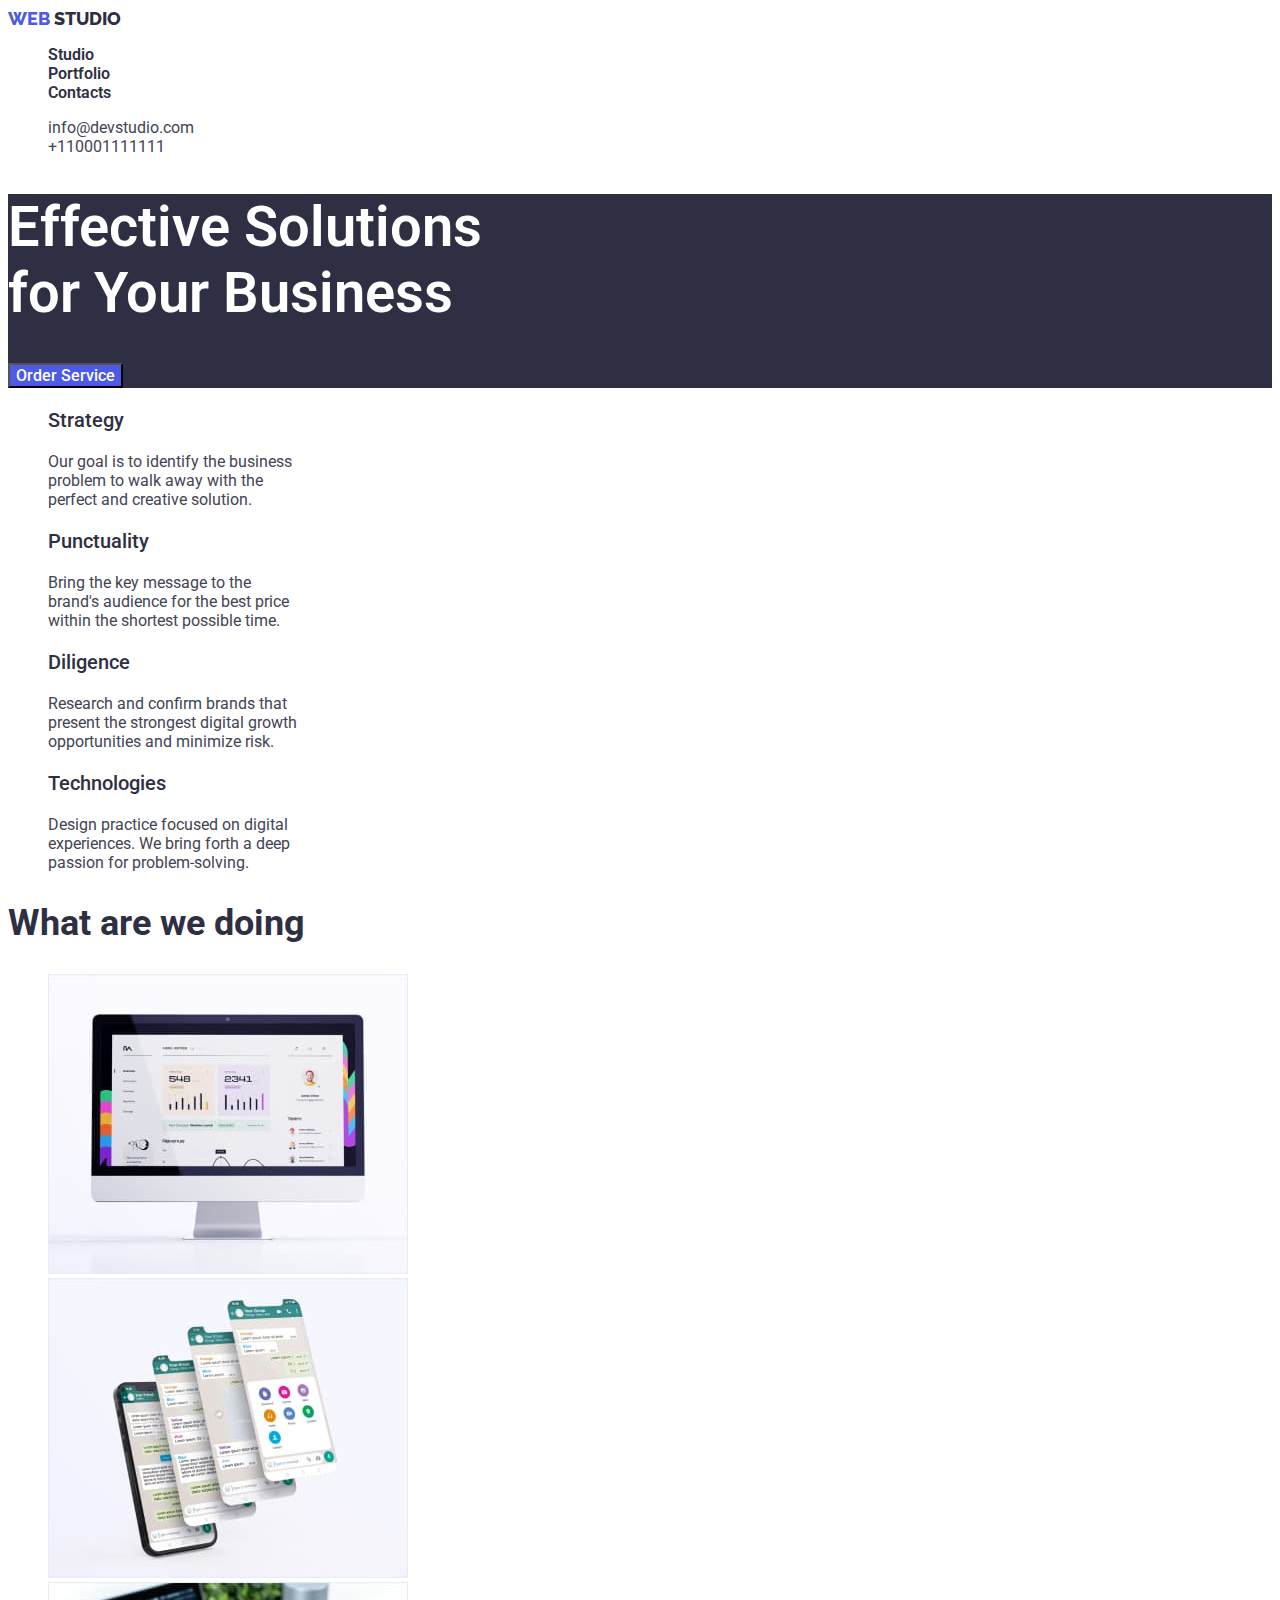
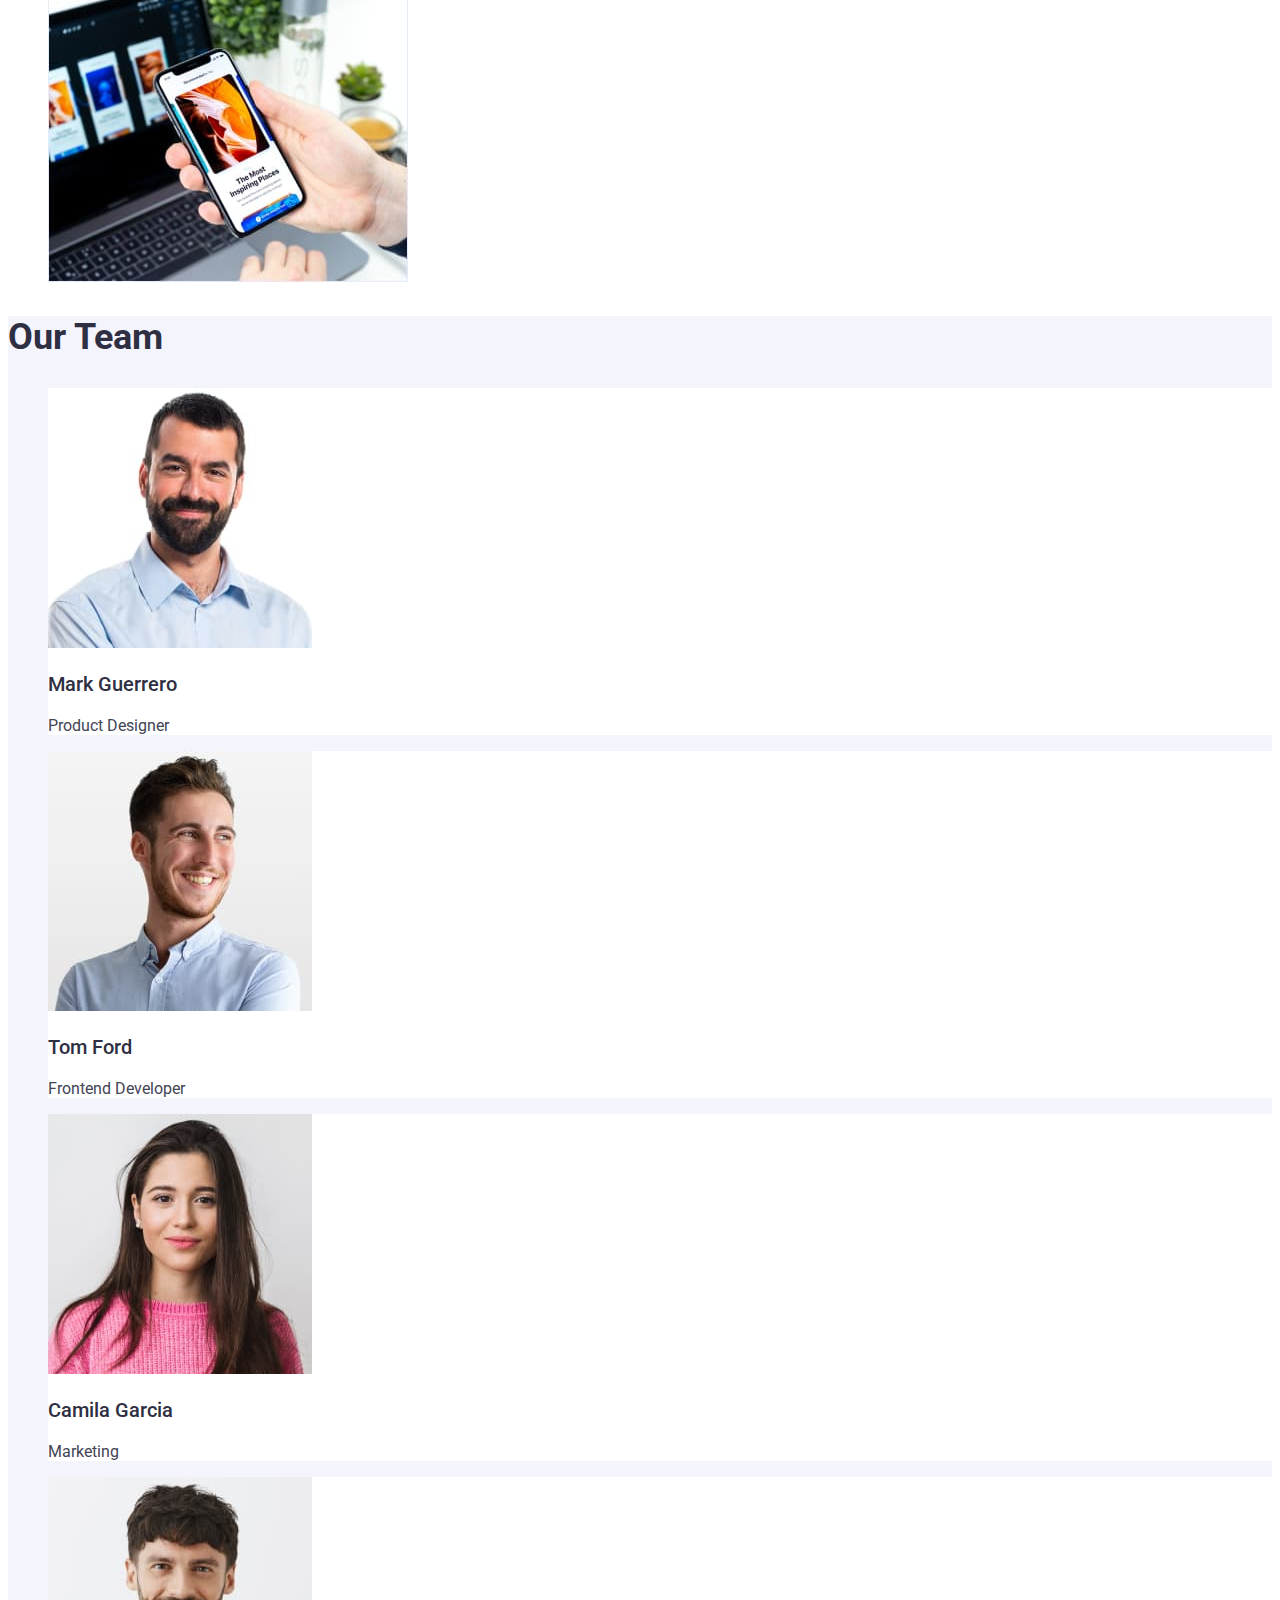
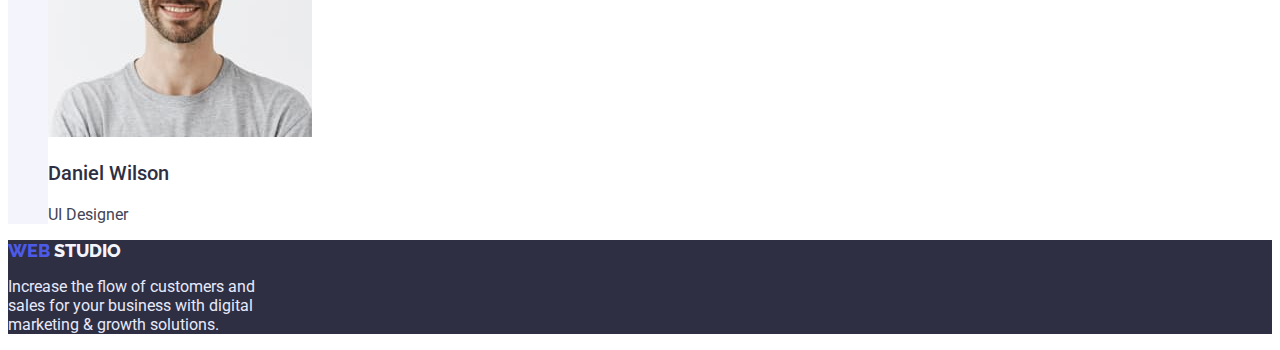
<file: index.html>
<!DOCTYPE html>
<html lang="en">
  <head>
    <meta charset="UTF-8" />
    <meta http-equiv="X-UA-Compatible" content="IE=edge" />
    <meta name="viewport" content="width=device-width, initial-scale=1.0" />
    <title>Web-Studio</title>
    <link rel="preconnect" href="https://fonts.googleapis.com" />
    <link rel="preconnect" href="https://fonts.gstatic.com" crossorigin />
    <link
      href="https://fonts.googleapis.com/css2?family=Montserrat:wght@400;700&family=Raleway:wght@800&family=Roboto:wght@400;500;700&display=swap"
      rel="stylesheet"
    />
    <link rel="stylesheet" href="./css/styles.css" />
  </head>
  <body>
    <!-- header -->
    <header class="page-header">
      <nav class="page-nav">
        <a class="logo link" href="./index.html">
          <span class="header-logo-web">WEB</span>
          <span class="header-logo-studio">STUDIO</span>
        </a>
        <ul class="menu list">
          <li class="menu-item">
            <a class="menu-link link" href="./index.html">Studio</a>
          </li>
          <li class="menu-item">
            <a class="menu-link link" href="./portfolio.html">Portfolio</a>
          </li>
          <li class="menu-item">
            <a class="menu-link link" href="./contacts.html">Contacts</a>
          </li>
        </ul>
      </nav>
      <ul class="contact list">
        <li class="contact-item">
          <a class="contact-mail link" href="mailto:info@devstudio.com"
            >info@devstudio.com</a
          >
        </li>
        <li class="contact-item">
          <a class="contact-phone-number link" href="tel:+110001111111"
            >+110001111111</a
          >
        </li>
      </ul>
    </header>
    <!-- main -->
    <main>
      <!-- hero -->
      <section class="hero">
        <h1 class="hero-title">
          Effective Solutions <br />
          for Your Business
        </h1>
        <button class="modal-btn" type="button">Order Service</button>
      </section>
      <!-- goals and Benefits -->
      <section>
        <h2 hidden>Goals and Benefits</h2>
        <ul class="goals-and-benefits list">
          <li class="strategy">
            <h3 class="goals-and-benefits-title">Strategy</h3>
            <p class="goals-and-benefits-item">
              Our goal is to identify the business <br />
              problem to walk away with the <br />
              perfect and creative solution.
            </p>
          </li>
          <li class="punctuality">
            <h3 class="goals-and-benefits-title">Punctuality</h3>
            <p class="goals-and-benefits-item">
              Bring the key message to the <br />
              brand's audience for the best price <br />
              within the shortest possible time.
            </p>
          </li>
          <li class="diligence">
            <h3 class="goals-and-benefits-title">Diligence</h3>
            <p class="goals-and-benefits-item">
              Research and confirm brands that <br />
              present the strongest digital growth <br />
              opportunities and minimize risk.
            </p>
          </li>
          <li class="technologies">
            <h3 class="goals-and-benefits-title">Technologies</h3>
            <p class="goals-and-benefits-item">
              Design practice focused on digital <br />
              experiences. We bring forth a deep <br />
              passion for problem-solving.
            </p>
          </li>
        </ul>
      </section>
      <!-- what are we doing -->
      <section>
        <h2 class="what-are-we-doing">What are we doing</h2>
        <ul class="list">
          <li>
            <img
              src="./img/services_section/img1.jpg"
              alt="desktop sites"
              width="360px"
              height="300px"
            />
          </li>
          <li>
            <img
              src="./img/services_section/img2.jpg"
              alt="mobile applications"
              width="360px"
              height="300px"
            />
          </li>
          <li>
            <img
              src="./img/services_section/img3.jpg"
              alt="dating websites"
              width="360px"
              height="300px"
            />
          </li>
        </ul>
      </section>
      <!-- our team -->
      <section class="our-team-background">
        <h2 class="our-team">Our Team</h2>
        <ul class="list">
          <li class="foto-background">
            <img
              src="./img/team/mark_guerrero.jpg"
              alt="Mark Guerrero"
              width="264px"
              height="260px"
            />
            <h3 class="name-team">Mark Guerrero</h3>
            <p class="job-title">Product Designer</p>
          </li>
          <li class="foto-background">
            <img
              src="./img/team/tom_ford.jpg"
              alt="Tom Ford"
              width="264px"
              height="260px"
            />
            <h3 class="name-team">Tom Ford</h3>
            <p class="job-title">Frontend Developer</p>
          </li>
          <li class="foto-background">
            <img
              src="./img/team/camila_garcia.jpg"
              alt="Camila Garcia"
              width="264px"
              height="260px"
            />
            <h3 class="name-team">Camila Garcia</h3>
            <p class="job-title">Marketing</p>
          </li>
          <li class="foto-background">
            <img
              src="./img/team/daniel_wilson.jpg"
              alt="Daniel Wilson"
              width="264px"
              height="260px"
            />
            <h3 class="name-team">Daniel Wilson</h3>
            <p class="job-title">UI Designer</p>
          </li>
        </ul>
      </section>
    </main>
    <!-- footer -->
    <footer class="footer">
      <h2 hidden>Call to action</h2>
      <a class="logo link" href="index.html">
        <span class="footer-logo-web">WEB</span>
        <span class="footer-logo-studio">STUDIO</span>
      </a>
      <p class="call-to-action">
        Increase the flow of customers and <br />
        sales for your business with digital <br />
        marketing & growth solutions.
      </p>
    </footer>
  </body>
</html>
</file>
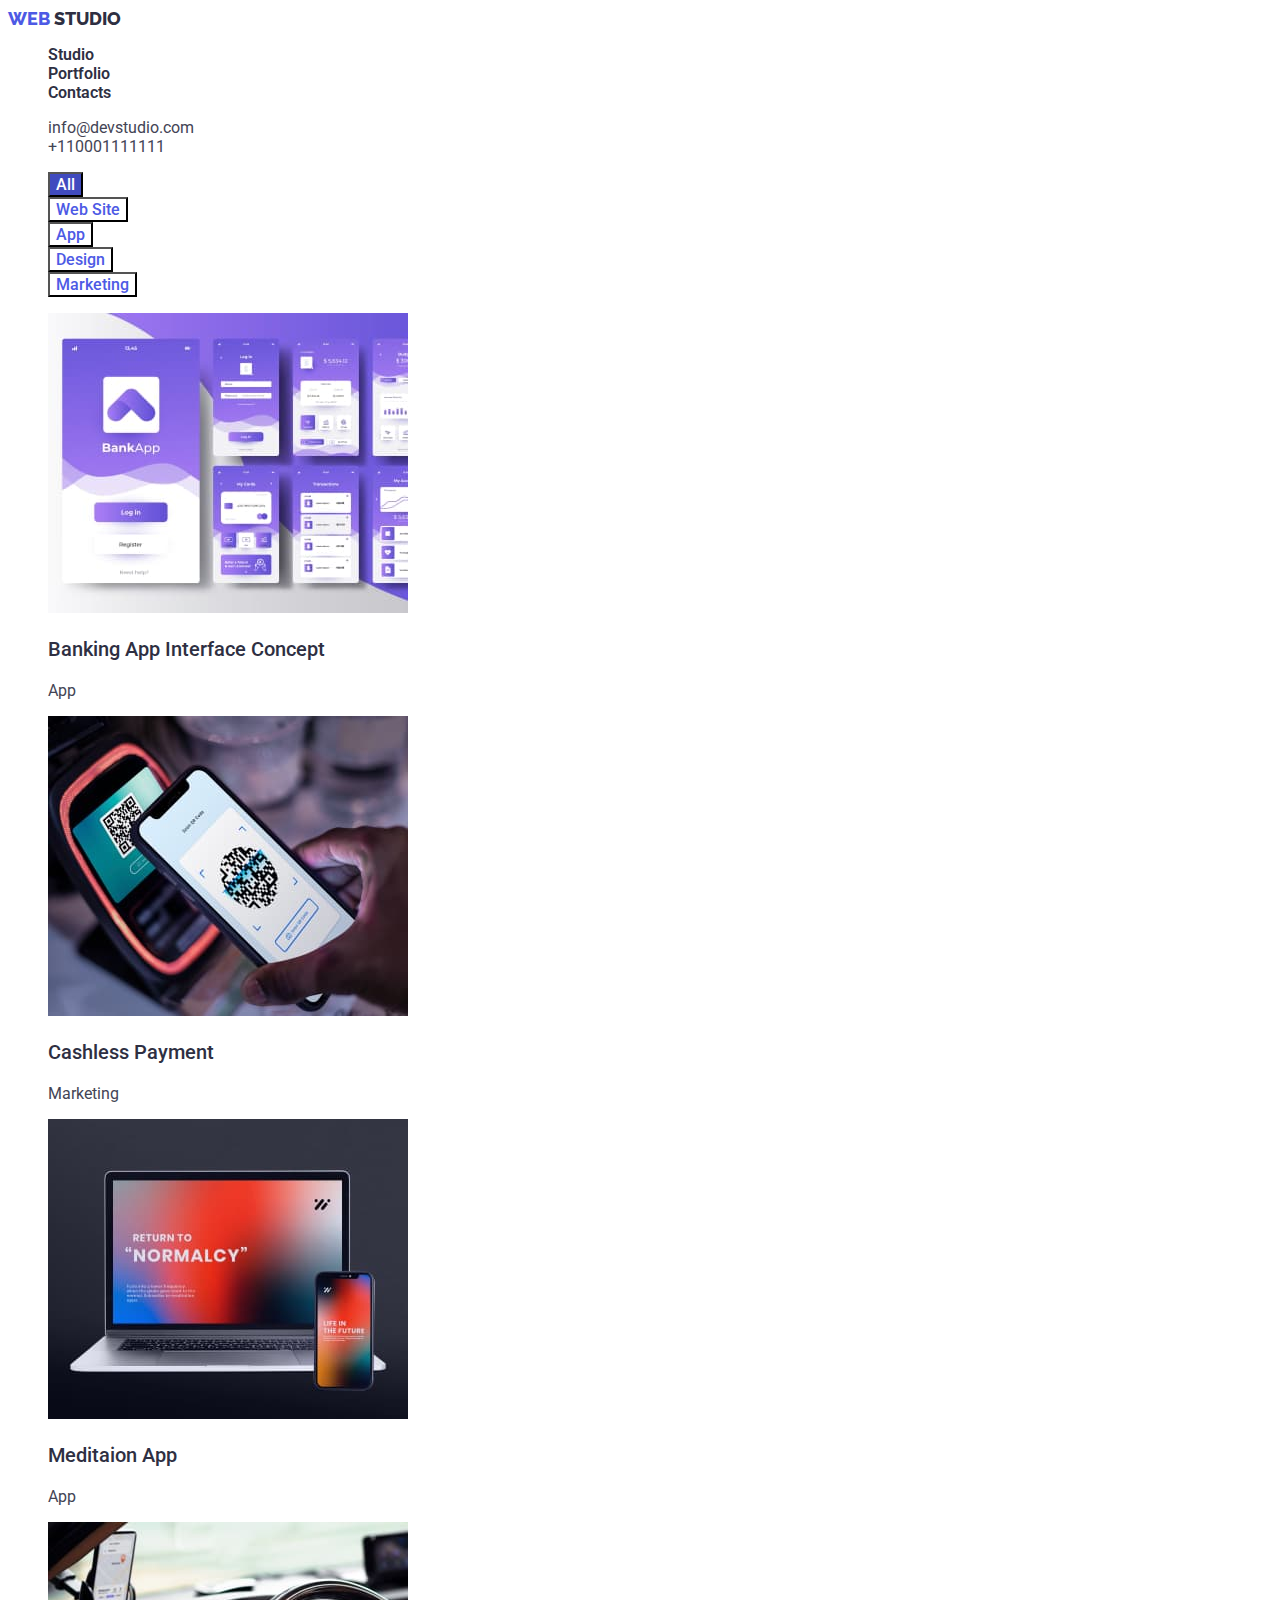
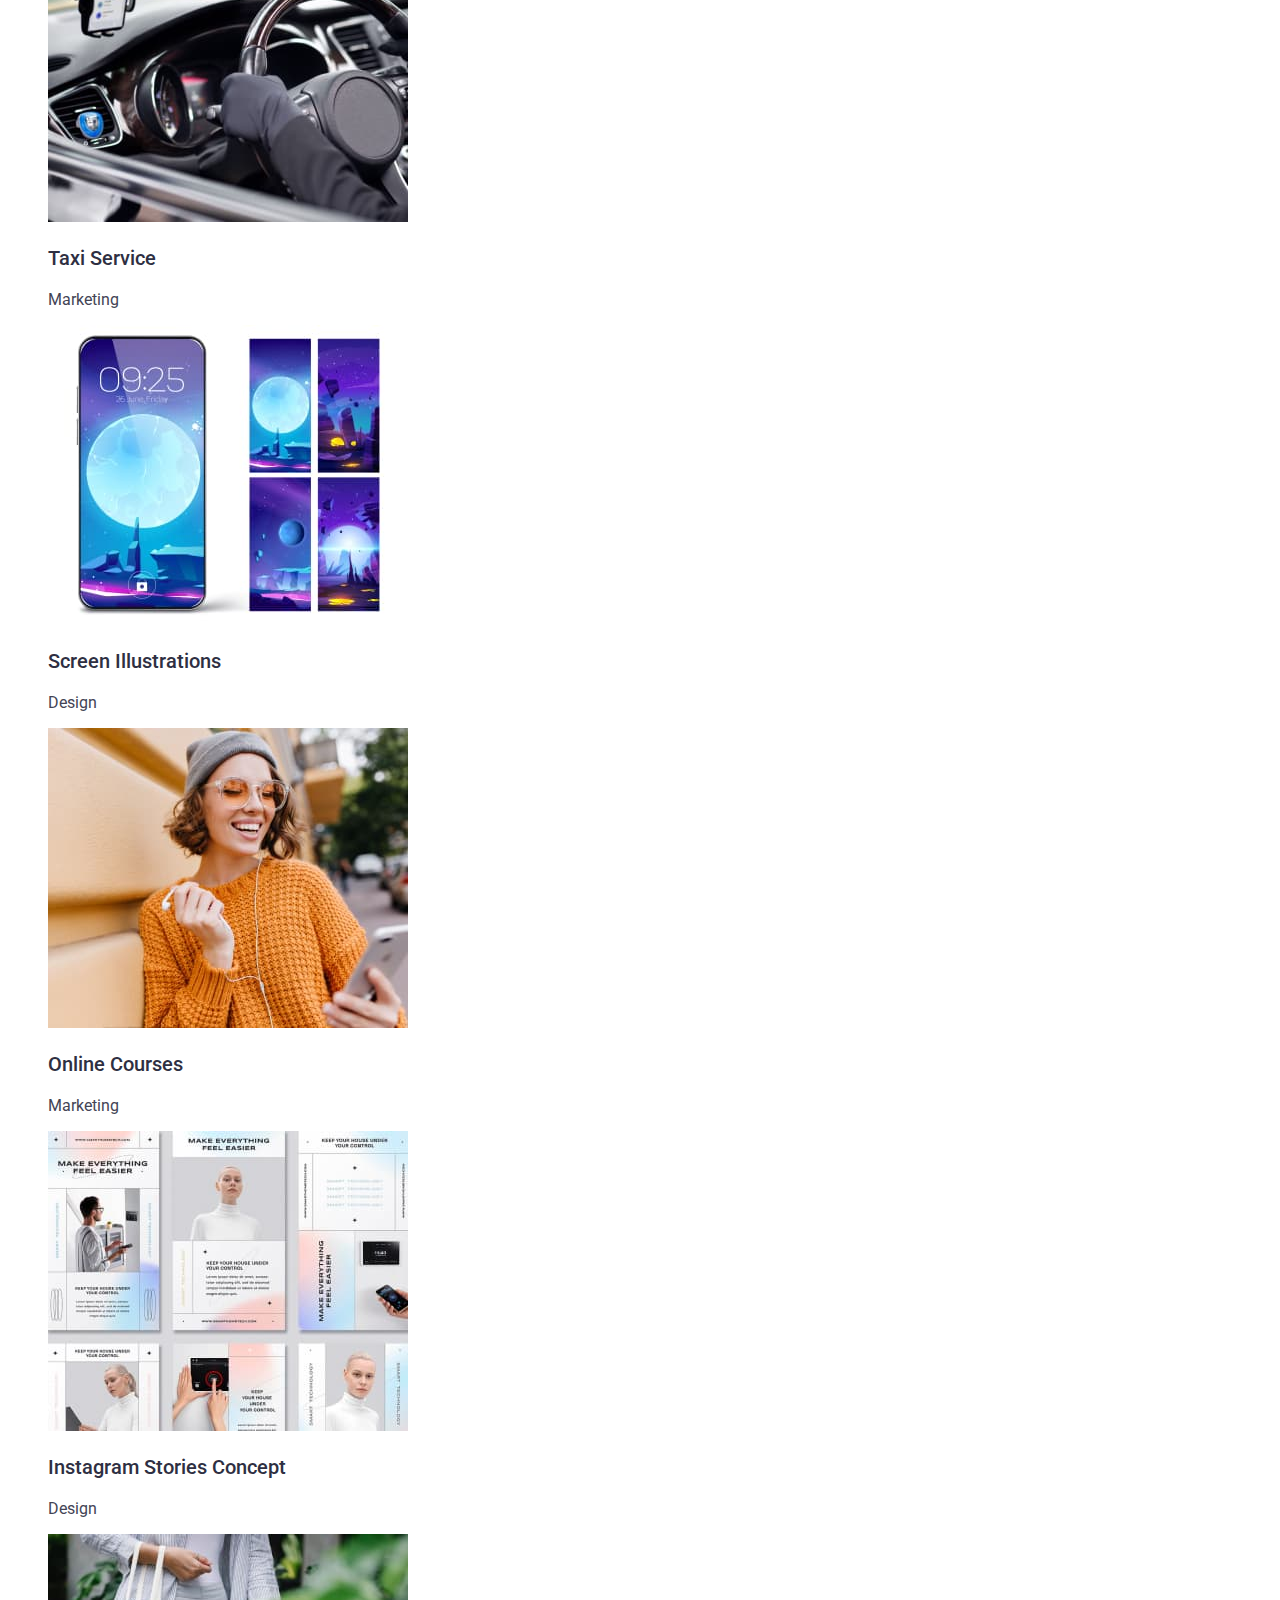
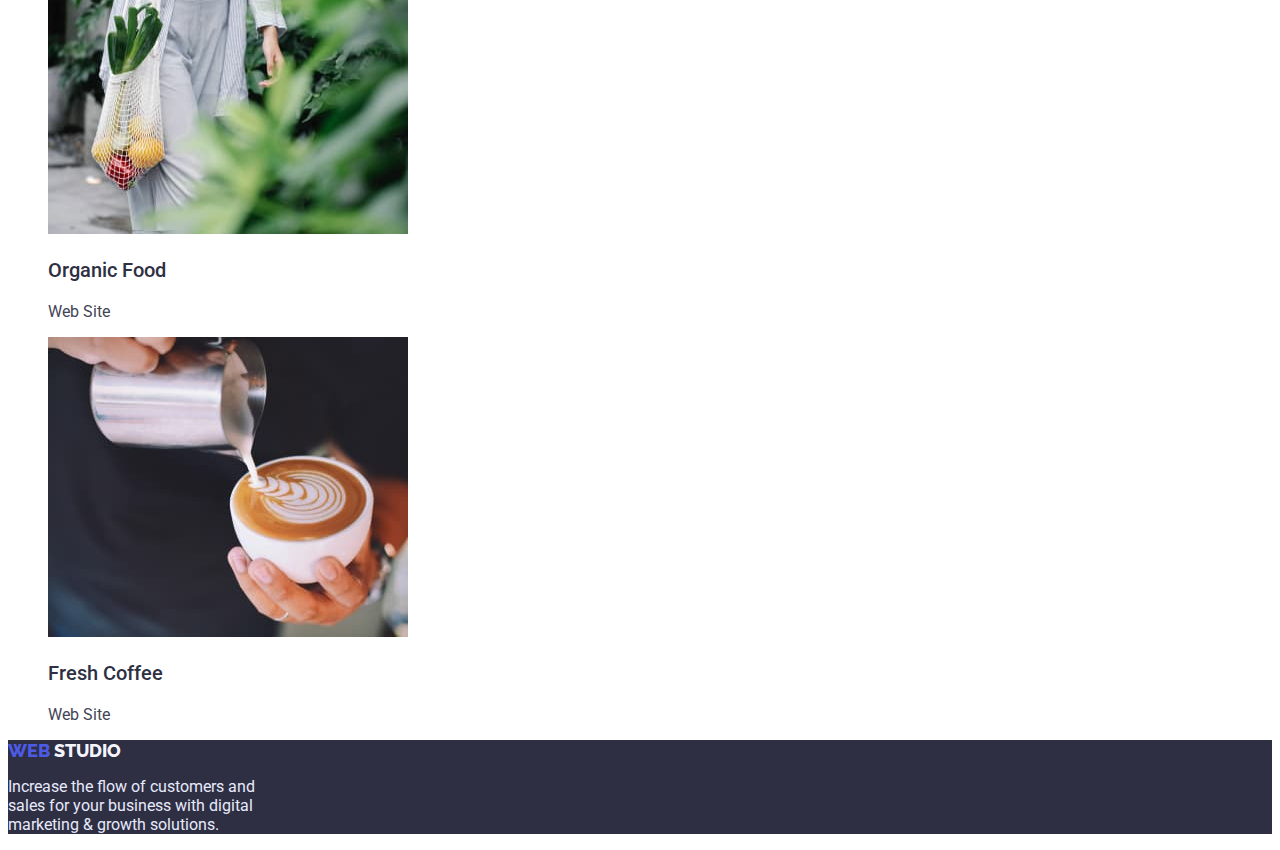
<file: portfolio.html>
<!DOCTYPE html>
<html lang="en">
  <head>
    <meta charset="UTF-8" />
    <meta http-equiv="X-UA-Compatible" content="IE=edge" />
    <meta name="viewport" content="width=device-width, initial-scale=1.0" />
    <title>Portfolio</title>
    <link rel="preconnect" href="https://fonts.googleapis.com" />
    <link rel="preconnect" href="https://fonts.gstatic.com" crossorigin />
    <link
      href="https://fonts.googleapis.com/css2?family=Montserrat:wght@400;700&family=Raleway:wght@800&family=Roboto:wght@400;500;700&display=swap"
      rel="stylesheet"
    />
    <link rel="stylesheet" href="./css/styles.css" />
  </head>
  <body>
    <!-- header -->
    <header class="page-header">
      <nav class="page-nav">
        <a class="logo link" href="./index.html">
          <span class="header-logo-web">WEB</span>
          <span class="header-logo-studio">STUDIO</span>
        </a>
        <ul class="menu list">
          <li class="menu-item">
            <a class="menu-link link" href="./index.html">Studio</a>
          </li>
          <li class="menu-item">
            <a class="menu-link link" href="./portfolio.html">Portfolio</a>
          </li>
          <li class="menu-item">
            <a class="menu-link link" href="./contacts.html">Contacts</a>
          </li>
        </ul>
      </nav>
      <ul class="contact list">
        <li class="contact-item">
          <a class="contact-mail link" href="mailto:info@devstudio.com"
            >info@devstudio.com</a
          >
        </li>
        <li class="contact-item">
          <a class="contact-phone-number link" href="tel:+110001111111"
            >+110001111111</a
          >
        </li>
      </ul>
    </header>
    <!--main-->
    <main>
      <section>
        <h2 hidden>Portfolio</h2>
        <!--portfolio button-->
        <ul class="list">
          <li>
            <button class="filter-btn-active" type="button">All</button>
          </li>
          <li>
            <button class="filter-btn" type="button">Web Site</button>
          </li>
          <li>
            <button class="filter-btn" type="button">App</button>
          </li>
          <li>
            <button class="filter-btn" type="button">Design</button>
          </li>
          <li>
            <button class="filter-btn" type="button">Marketing</button>
          </li>
        </ul>
        <!--portfolio work-->
        <ul class="list">
          <li>
            <img
              src="./img/portfolio/banking-app-interface-concept.jpg"
              alt="Banking App Interface Concept"
              width="360px"
              height="300px"
            />
            <h3 class="portfolio-industry">Banking App Interface Concept</h3>
            <p class="portfolio-service">App</p>
          </li>
          <li>
            <img
              src="./img/portfolio/cashless-payment.jpg"
              alt="Cashless Payment"
              width="360px"
              height="300px"
            />
            <h3 class="portfolio-industry">Cashless Payment</h3>
            <p class="portfolio-service">Marketing</p>
          </li>
          <li>
            <img
              src="./img/portfolio/meditaion-app.jpg"
              alt="Meditaion App"
              width="360px"
              height="300px"
            />
            <h3 class="portfolio-industry">Meditaion App</h3>
            <p class="portfolio-service">App</p>
          </li>
          <li>
            <img
              src="./img/portfolio/taxi-service.jpg"
              alt="Taxi Service"
              width="360px"
              height="300px"
            />
            <h3 class="portfolio-industry">Taxi Service</h3>
            <p class="portfolio-service">Marketing</p>
          </li>
          <li>
            <img
              src="./img/portfolio/screen-illustrations.jpg"
              alt="Screen Illustrations"
              width="360px"
              height="300px"
            />
            <h3 class="portfolio-industry">Screen Illustrations</h3>
            <p class="portfolio-service">Design</p>
          </li>
          <li>
            <img
              src="./img/portfolio/online-courses.jpg"
              alt="Online Courses"
              width="360px"
              height="300px"
            />
            <h3 class="portfolio-industry">Online Courses</h3>
            <p class="portfolio-service">Marketing</p>
          </li>
          <li>
            <img
              src="./img/portfolio/instagram-stories-concept.jpg"
              alt="Instagram Stories Concept"
              width="360px"
              height="300px"
            />
            <h3 class="portfolio-industry">Instagram Stories Concept</h3>
            <p class="portfolio-service">Design</p>
          </li>
          <li>
            <img
              src="./img/portfolio/organic-food.jpg"
              alt="Organic Food"
              width="360px"
              height="300px"
            />
            <h3 class="portfolio-industry">Organic Food</h3>
            <p class="portfolio-service">Web Site</p>
          </li>
          <li>
            <img
              src="./img/portfolio/fresh-coffee.jpg"
              alt="Fresh Coffee"
              width="360px"
              height="300px"
            />
            <h3 class="portfolio-industry">Fresh Coffee</h3>
            <p class="portfolio-service">Web Site</p>
          </li>
        </ul>
      </section>
    </main>
    <!-- footer -->
    <footer class="footer">
      <h2 hidden>Call to action</h2>
      <a class="logo link" href="index.html">
        <span class="footer-logo-web">WEB</span>
        <span class="footer-logo-studio">STUDIO</span>
      </a>
      <p class="call-to-action">
        Increase the flow of customers and <br />
        sales for your business with digital <br />
        marketing & growth solutions.
      </p>
    </footer>
  </body>
</html>
</file>
<file: css/styles.css>
:root {
  --primary-font: Roboto, sans-serif;
  --secondary-font: Raleway, sans-serif;
  --primary-text-color: #2e2f42;
  --secondary-text-color: #434455;
  --hero-text-color: #ffffff;
  --footer-text-color: #e7e9fc;
  --accent-color: #4d5ae5;
  --primary-text-font-size: 16px;
}

body {
  font-family: var(--primary-font);
}

.list {
  list-style: none;
}

.link {
  text-decoration: none;
}

/* header */

.header-logo-web {
  color: var(--accent-color);
  font-family: var(--secondary-font);
  font-weight: 800;
  font-size: 18px;
  line-height: 1, 33;
  letter-spacing: 3%;
}

.header-logo-studio {
  color: var(--primary-text-color);
  font-family: var(--secondary-font);
  font-weight: 800;
  font-size: 18px;
  line-height: 1, 33;
  letter-spacing: 3%;
}

.menu-link {
  color: var(--primary-text-color);
  font-weight: 600;
  font-size: var(--primary-text-font-size);
  line-height: 1, 5;
  letter-spacing: 2%;
}

.menu-link:hover,
.menu-link:focus {
  color: var(--accent-color);
}

.contact-mail {
  color: var(--secondary-text-color);
  font-weight: 400;
  font-size: var(--primary-text-font-size);
  line-height: 1, 5;
  letter-spacing: 2%;
}

.contact-mail:hover,
.contact-mail:focus {
  color: var(--accent-color);
}

.contact-phone-number {
  color: var(--secondary-text-color);
  font-weight: 400;
  font-size: var(--primary-text-font-size);
  line-height: 1, 5;
  letter-spacing: 2%;
}

.contact-phone-number:hover,
.contact-phone-number:focus {
  color: var(--accent-color);
}

/* hero */

.hero {
  background-color: var(--primary-text-color);
}

.hero-title {
  color: var(--hero-text-color);
  font-weight: 600;
  font-size: 56px;
  line-height: 1, 07;
  letter-spacing: 2%;
}

.modal-btn {
  color: var(--hero-text-color);
  background-color: var(--accent-color);
  font-weight: 500;
  font-family: var(--primary-font);
  font-size: var(--primary-text-font-size);
  line-height: 1, 5;
  letter-spacing: 4%;
}

/*  goals and Benefits */
/* our team */
/* portfolio work */

.goals-and-benefits-title,
.name-team,
.portfolio-industry {
  color: var(--primary-text-color);
  font-weight: 500;
  font-family: var(--primary-font);
  font-size: 20px;
  line-height: 1, 2;
  letter-spacing: 2%;
}

.goals-and-benefits-item,
.job-title,
.portfolio-service {
  color: var(--secondary-text-color);
  font-weight: 400;
  font-family: var(--primary-font);
  font-size: 16px;
  line-height: 1, 5;
  letter-spacing: 2%;
}

/* what are we doing */
/* our team */

.what-are-we-doing,
.our-team {
  color: var(--primary-text-color);
  font-weight: 700;
  font-family: var(--primary-font);
  font-size: 36px;
  line-height: 1, 11;
  letter-spacing: 2%;
}

/* our team */

.our-team-background {
  background-color: #f4f4fd;
}

.foto-background {
  background-color: var(--hero-text-color);
}

/* footer */

.footer {
  background-color: var(--primary-text-color);
}

.footer-logo-web {
  color: var(--accent-color);
  font-family: var(--secondary-font);
  font-weight: 800;
  font-size: 18px;
  line-height: 1, 17;
  letter-spacing: 3%;
}

.footer-logo-studio {
  color: #f4f4fd;
  font-family: var(--secondary-font);
  font-weight: 800;
  font-size: 18px;
  line-height: 1, 17;
  letter-spacing: 3%;
}

.call-to-action {
  color: var(--footer-text-color);
  font-weight: 400;
  font-family: var(--primary-font);
  font-size: 16px;
  line-height: 1, 5;
  letter-spacing: 2%;
}

/* portfolio button */

.filter-btn-active {
  color: var(--hero-text-color);
  background-color: #404bbf;
  font-weight: 500;
  font-family: var(--primary-font);
  font-size: var(--primary-text-font-size);
  line-height: 1, 5;
  letter-spacing: 4%;
}

.filter-btn-active:hover,
.filter-btn-active:focus {
  color: #404bbf;
  background-color: var(--hero-text-color);
}

.filter-btn {
  color: var(--accent-color);
  background-color: var(--hero-text-color);
  font-weight: 500;
  font-family: var(--primary-font);
  font-size: var(--primary-text-font-size);
  line-height: 1, 5;
  letter-spacing: 4%;
}
</file>
